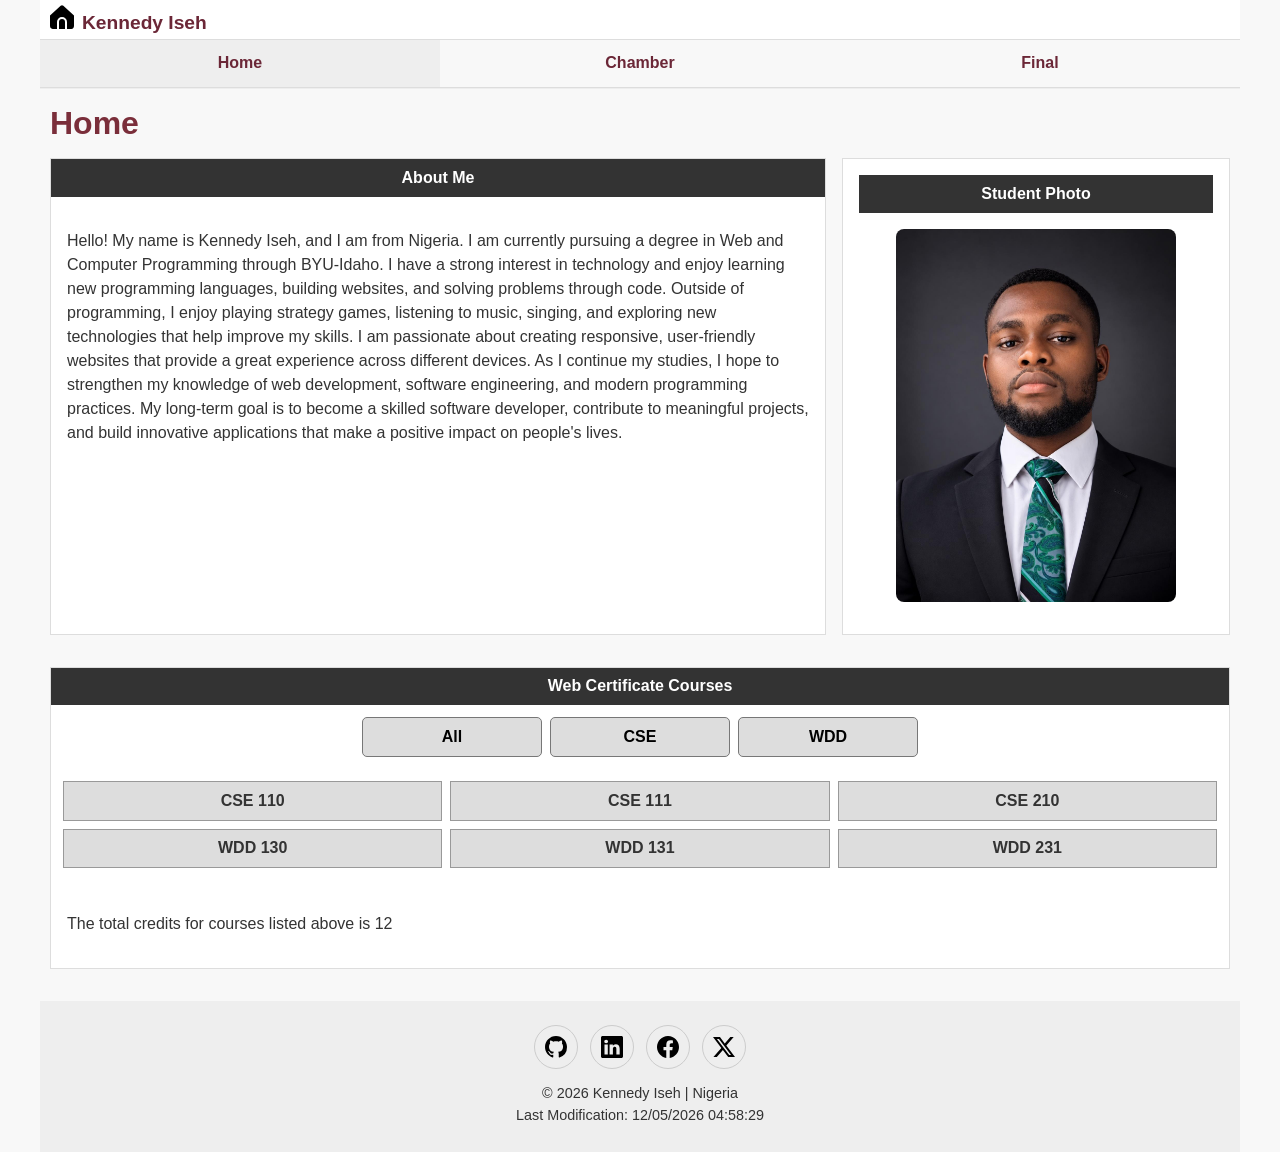
<file: index.html>
<!DOCTYPE html>
<html lang="en">
<head>
    <meta charset="UTF-8">
    <meta name="viewport" content="width=device-width, initial-scale=1.0">

    <title>Kennedy Iseh | WDD 231 Home</title>

    <meta name="description" content="Kennedy Iseh's WDD 231 course homepage featuring web development projects, certificate courses, and responsive design assignments completed through BYU-Idaho.">
    <meta name="author" content="Kennedy Iseh">

    <!-- Google Fonts -->
    <link rel="preconnect" href="https://fonts.googleapis.com">
    <link rel="preconnect" href="https://fonts.gstatic.com" crossorigin>
    <link href="https://fonts.googleapis.com/css2?family=Roboto:wght@300;400;700&display=swap" rel="stylesheet">

    <!-- CSS -->
    <link rel="stylesheet" href="styles/normalize.css">
    <link rel="stylesheet" href="styles/small.css">
    <link rel="stylesheet" href="styles/larger.css">

    <!-- JavaScript -->
    <script src="scripts/navigation.js" defer></script>
    <script src="scripts/course.js" defer></script>
    <script src="scripts/dates.js" defer></script>

    <link rel="icon" href="69_favicon.ico">

    <meta property="og:title" content="Kennedy Iseh | WDD 231 - Web Frontend Development">
    <meta property="og:description" content="Explore Kennedy Iseh's WDD 231 homepage featuring responsive web development projects, programming coursework, and certificate courses completed through BYU-Idaho.">
    <meta property="og:image" content="https://yourdomain.com/images/profile.png">
    <meta property="og:url" content="https://sirg699.github.io/wdd231/">

</head>

<body>

    <header>
        <img src="images/home.svg" alt="Site Logo" width="512" height="512">
        <span>Kennedy Iseh</span>

        <button id="ham-btn" class="hamburger" aria-label="Open Navigation"></button>
    </header>

    <nav id="nav-bar" class="navigation">
        <ul>
            <li class="current"><a href="index.html">Home</a></li>
            <li><a href="#">Chamber</a></li>
            <li><a href="#">Final</a></li>
        </ul>
    </nav>

    <main>

        <h1>Home</h1>

        <section class="about">
            <h2>About Me</h2>

            <p>
                Hello! My name is Kennedy Iseh, and I am from Nigeria. I am currently pursuing a degree in Web and Computer Programming through BYU-Idaho. I have a strong interest in technology and enjoy learning new programming languages, building websites, and solving problems through code. Outside of programming, I enjoy playing strategy games, listening to music, singing, and exploring new technologies that help improve my skills. I am passionate about creating responsive, user-friendly websites that provide a great experience across different devices. As I continue my studies, I hope to strengthen my knowledge of web development, software engineering, and modern programming practices. My long-term goal is to become a skilled software developer, contribute to meaningful projects, and build innovative applications that make a positive impact on people's lives.
            </p>
        </section>

        <section class="photo">
            <h2>Student Photo</h2>

            <img src="images/profile.jpg" alt="Photo of Kennedy Iseh">
        </section>

        <section class="courses">

            <h2>Web Certificate Courses</h2>

            <div class="filter-buttons">
                <button id="all">All</button>
                <button id="cse">CSE</button>
                <button id="wdd">WDD</button>
            </div>

            <div id="course-container"></div>

            <p>
                The total credits for courses listed above is
                <span id="totalCredits"></span>
            </p>

        </section>

    </main>

    <footer>

        <div class="social">

            <a href="https://github.com/sirg699/wdd231" target="_blank">
                <img src="images/github.svg" alt="GitHub" width="22" height="22">
            </a>

            <a href="https://linkedin.com/" target="_blank">
                <img src="images/linkedin.svg" alt="LinkedIn" width="22" height="22">
            </a>

            <a href="https://facebook.com/" target="_blank">
                <img src="images/facebook.svg" alt="Facebook" width="22" height="22">
            </a>

            <a href="https://x.com/" target="_blank">
                <img src="images/twitter-x.svg" alt="Twitter X" width="22" height="22">
            </a>

        </div>

        <p>
            &copy;
            <span id="currentyear"></span>
            Kennedy Iseh | Nigeria
        </p>

        <p id="lastModified"></p>

    </footer>

</body>
</html>
</file>
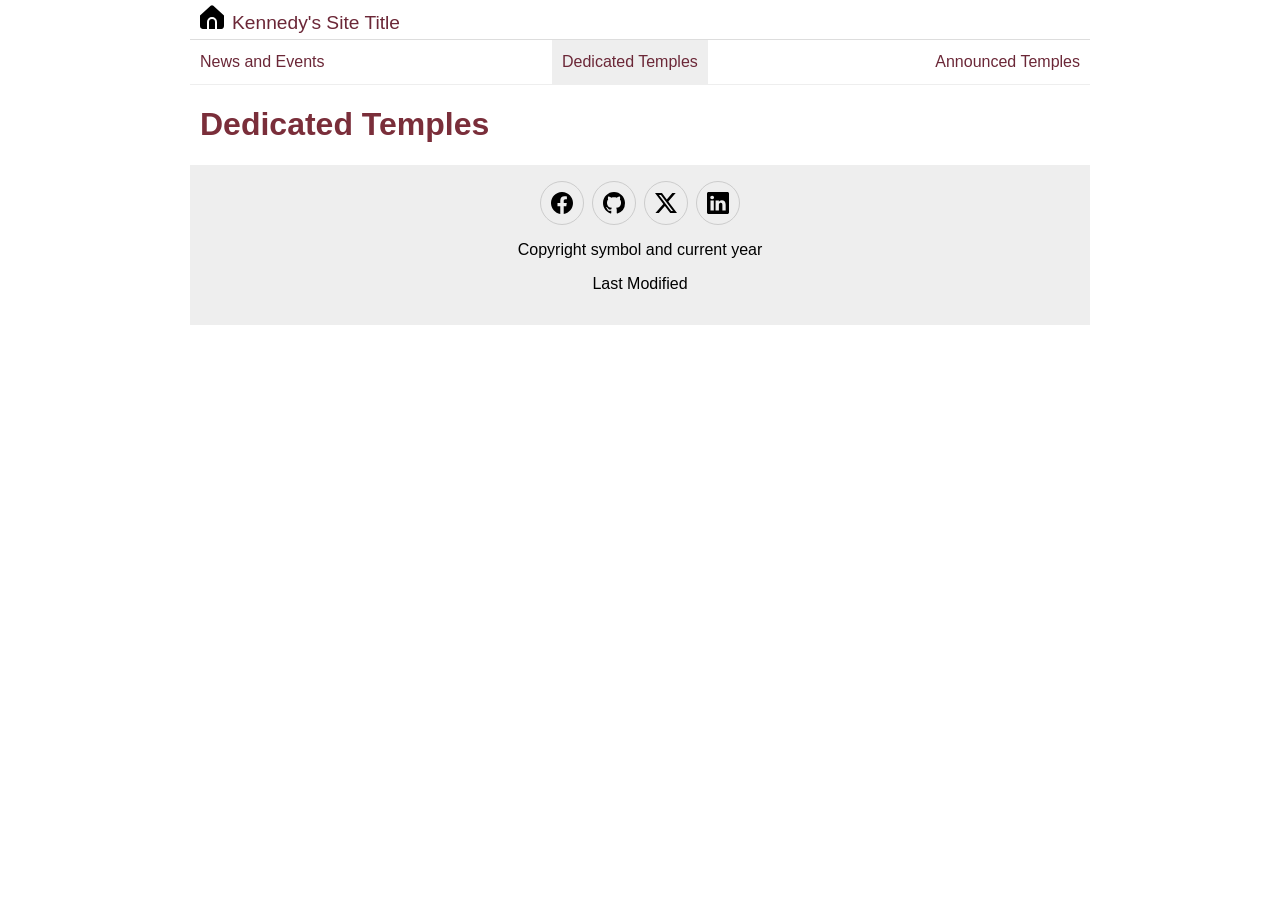
<file: week 1/index.html>
<!DOCTYPE html>
<html lang="en">
<head>
    <meta charset="UTF-8">
    <meta name="viewport" content="width=device-width, initial-scale=1.0">
    <title>Document</title>

    <link rel="preconnect" href="https://fonts.googleapis.com">
    <link rel="preconnect" href="https://fonts.gstatic.com" crossorigin>
    <link href="https://fonts.googleapis.com/css2?family=Roboto:wght@300;400;700&display=swap" rel="stylesheet">

    <link rel="stylesheet" href="styles/normalize.css">
    <link rel="stylesheet" href="styles/base.css">
    <link rel="stylesheet" href="styles/larger.css">

</head>
<body>
    <header>
        <img src="images/home.svg" alt="Site Logo" width="512" height="512">
        <span>Kennedy's Site Title</span>
        <button id="ham-btn" class="hamburger"></button>
    </header>
    <nav id="nav-bar" class="navigation">
        <ul>
            <li><a href="#">News and Events </a></li>
            <li class="current"><a href="#">Dedicated Temples</a></li>
            <li><a href="#">Announced Temples</a></li> 
        </ul>
    </nav>
    <main>
        <h1>Dedicated Temples</h1>
    </main>
    <footer>
        <div class="social">
            <a href="" target="_blank"><img src="images/facebook.svg" alt="Facebook" width="16" height="16"></a>
            <a href="" target="_blank"><img src="images/github.svg" alt="GitHub" width="16" height="16"></a>
            <a href="" target="_blank"><img src="images/twitter-x.svg" alt="Twitter X" width="16" height="16"></a>
            <a href="" target="_blank"><img src="images/linkedin.svg" alt="LinkedIn" width="16" height="16"></a>
        </div>
        <p>Copyright symbol and current year</p>
        <p>Last Modified</p>
    </footer>
    <script src="scripts/navigation.js"></script>
</body>
</html>
</file>
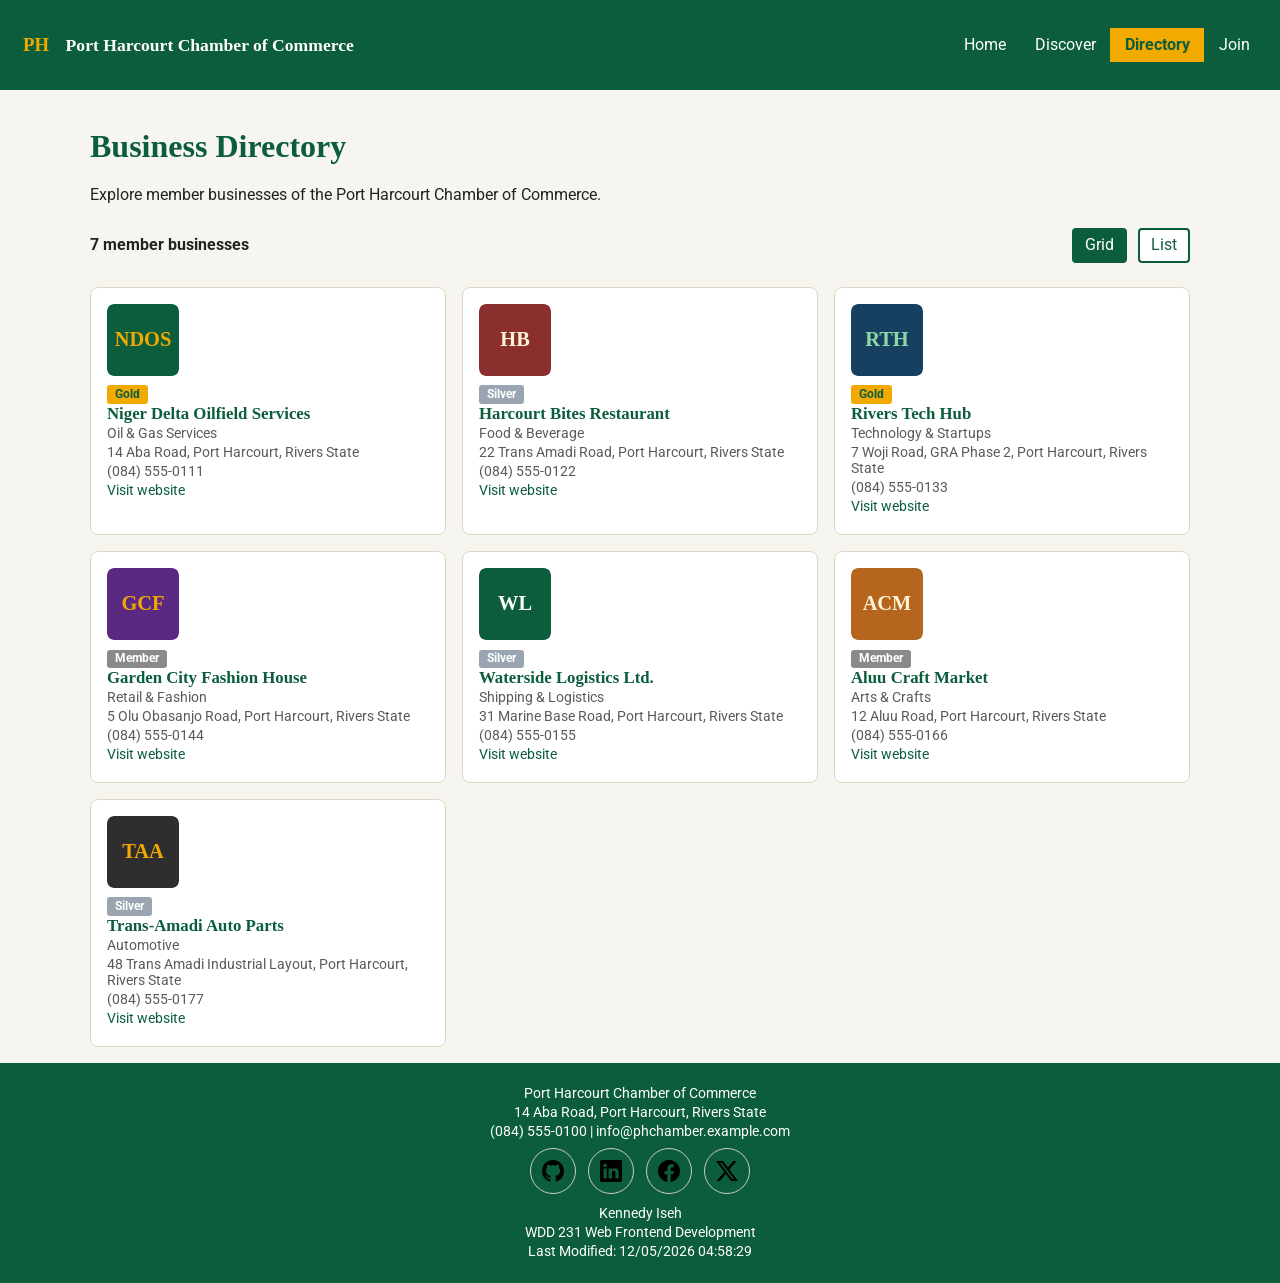
<file: chamber/directory.html>
<!DOCTYPE html>
<html lang="en">
<head>
    <meta charset="UTF-8">
    <meta name="viewport" content="width=device-width, initial-scale=1.0">
    <title>Business Directory | Port Harcourt Chamber of Commerce</title>
    <meta name="description" content="Browse the member business directory of the Port Harcourt Chamber of Commerce, connecting local businesses and patrons across Port Harcourt, Rivers State.">
    <meta name="author" content="Kennedy Isehg">

    <!-- Favicon -->
    <link rel="icon" type="image/svg+xml" href="images/favicon.svg">

    <!-- Facebook / Open Graph meta -->
    <meta property="og:title" content="Business Directory | Port Harcourt Chamber of Commerce">
    <meta property="og:description" content="Browse the member business directory of the Port Harcourt Chamber of Commerce, connecting local businesses and patrons across Port Harcourt, Rivers State.">
    <meta property="og:image" content="https://sirg699.github.io/wdd231/chamber/images/favicon.svg">
    <meta property="og:url" content="https://sirg699.github.io/wdd231/chamber/directory.html">

    <!-- Google Fonts -->
    <link rel="preconnect" href="https://fonts.googleapis.com">
    <link rel="preconnect" href="https://fonts.gstatic.com" crossorigin>
    <link href="https://fonts.googleapis.com/css2?family=Roboto:wght@300;400;700&display=swap" rel="stylesheet">

    <!-- CSS: normalize first, then mobile-first, then larger breakpoint -->
    <link rel="stylesheet" href="styles/normalize.css">
    <link rel="stylesheet" href="styles/small.css">
    <link rel="stylesheet" href="styles/larger.css">
</head>
<body>

    <header>
        <div class="header-brand">
            <img src="images/favicon.svg" alt="Port Harcourt Chamber of Commerce logo">
            <span>Port Harcourt Chamber of Commerce</span>
        </div>
        <button class="nav-toggle" aria-expanded="false" aria-label="Toggle navigation menu">&#9776;</button>
        <nav>
            <ul>
                <li><a href="index.html">Home</a></li>
                <li><a href="discover.html">Discover</a></li>
                <li><a href="directory.html" aria-current="page">Directory</a></li>
                <li><a href="join.html">Join</a></li>
            </ul>
        </nav>
    </header>

    <main>
        <h1>Business Directory</h1>
        <p>Explore member businesses of the Port Harcourt Chamber of Commerce.</p>

        <div class="directory-header">
            <p><strong id="member-count"></strong></p>
            <div class="view-toggle">
                <button id="grid-view-btn" class="active" aria-label="Grid view">Grid</button>
                <button id="list-view-btn" aria-label="List view">List</button>
            </div>
        </div>

        <section id="member-display" class="grid-view">
            <!-- Member cards are injected here by js/directory.js -->
        </section>
    </main>

    <footer>
        <div class="footer-contact">
            <p>Port Harcourt Chamber of Commerce</p>
            <p>14 Aba Road, Port Harcourt, Rivers State</p>
            <p>(084) 555-0100 | info@phchamber.example.com</p>
        </div>

        <div class="social">
            <a href="https://github.com/sirg699/wdd231" target="_blank">
                <img src="images/github.svg" alt="GitHub" width="22" height="22">
            </a>
            <a href="https://linkedin.com/" target="_blank">
                <img src="images/linkedin.svg" alt="LinkedIn" width="22" height="22">
            </a>
            <a href="https://facebook.com/" target="_blank">
                <img src="images/facebook.svg" alt="Facebook" width="22" height="22">
            </a>
            <a href="https://x.com/" target="_blank">
                <img src="images/twitter-x.svg" alt="Twitter X" width="22" height="22">
            </a>
        </div>
        <p>Kennedy Iseh</p>
        <p>WDD 231 Web Frontend Development</p>
        <p>Last Modified: <span id="lastModified"></span></p>
    </footer>

    <script src="scripts/directory.js"></script>
</body>
</html>
</file>
<file: styles/small.css>
* {
    font-family: Arial, sans-serif;
    box-sizing: border-box;
}

body {
    margin: 0;
    background-color: #f8f8f8;
    color: #333;
}

header {
    display: grid;
    grid-template-columns: 24px auto 44px;
    padding: 5px 0 5px 10px;
    align-items: end;
    border-bottom: solid 1px #ddd;
    column-gap: 8px;
    background-color: white;
}

header img {
    display: block;
    width: 100%;
    height: auto;
    padding-bottom: 5px;
}

header span {
    font-size: 1.2rem;
    color: #6B2737;
    font-weight: bold;
}

.hamburger {
    background: none;
    border: none;
    color: #6B2737;
    cursor: pointer;
    font-family: Verdana, Geneva, Tahoma, sans-serif;
}

.hamburger::before {
    content: "\2630";
    font-size: 2rem;
}

.hamburger.show::before {
    content: "\00D7";
    font-size: 2rem;
}

/* Navigation */

.navigation {
    display: none;
}

.navigation.show {
    display: block;
}

.navigation ul {
    list-style: none;
    margin: 0;
    padding: 0;
}

.navigation li {
    border-bottom: 1px solid #ddd;
}

.navigation a {
    display: block;
    padding: .9rem 10px;
    color: #6B2737;
    text-decoration: none;
    font-weight: bold;
}

.navigation li.current {
    background-color: #eee;
}

.navigation a:hover {
    background-color: #E07A5F;
    color: white;
}

/* Main */

main {
    max-width: 1000px;
    margin: 0 auto;
    padding: 0 10px 1rem;
}

h1 {
    margin-left: 10px;
    color: #7A2E3A;
}

/* Sections */

section {
    background: white;
    margin-bottom: 1rem;
    border: 1px solid #ddd;
}

section h2 {
    margin: 0;
    padding: .6rem;
    background: #333;
    color: white;
    text-align: center;
    font-size: 1rem;
}

section p {
    padding: 1rem;
    line-height: 1.5;
}

/* Student Photo */

.photo {
    text-align: center;
    padding: 1rem;
}

.photo img {
    width: 100%;
    max-width: 220px;
    height: auto;
    display: block;
    margin: 1rem auto;
    border-radius: 8px;
}

/* Course Buttons */

.filter-buttons {
    display: flex;
    gap: .5rem;
    padding: .75rem;
}

.filter-buttons button {
    flex: 1;
    padding: .6rem;
    border: 1px solid #777;
    background: #ddd;
    cursor: pointer;
    border-radius: 5px;
    font-weight: bold;
}

.filter-buttons button:hover {
    background: #E07A5F;
    color: white;
}

/* Course Cards */

#course-container {
    display: grid;
    gap: .5rem;
    padding: .75rem;
}

.course {
    background: #ddd;
    text-align: center;
    padding: .6rem;
    border: 1px solid #999;
    font-weight: bold;
}

/* Credits */

#credits {
    text-align: center;
    padding-bottom: 1rem;
}

/* Footer */

footer {
    background-color: #eee;
    padding: 1rem 10px;
    text-align: center;
}

.social {
    display: flex;
    justify-content: center;
    gap: 12px;
    margin-bottom: .8rem;
}

.social a {
    display: flex;
    justify-content: center;
    align-items: center;
    border: #ccc solid 1px;
    border-radius: 50%;
    width: 44px;
    height: 44px;
}

.social img {
    width: 22px;
    height: 22px;
}

.social a:hover {
    background-color: #E07A5F;
}

footer p {
    margin: .3rem 0;
    font-size: .9rem;
}
</file>
<file: styles/larger.css>
@media only screen and (min-width: 38rem) {

    header,
    main,
    nav,
    footer {
        max-width: 1200px;
        margin: 0 auto;
    }

    header {
        grid-template-columns: 24px auto;
    }

    .hamburger {
        display: none;
    }

    .navigation {
        display: block;
        border-bottom: solid 1px #eee;
    }

    .navigation ul {
        display: flex;
        justify-content: space-between;
    }

    .navigation li {
        flex: 1;
    }

    .navigation a {
        border: none;
        text-align: center;
    }

    /* Main Layout */

    main {
        display: grid;
        grid-template-columns: 2fr 1fr;
        gap: 1rem;
        padding: 1rem 10px;
    }

    h1 {
        grid-column: 1 / 3;
        margin: 0;
    }

    .about {
        grid-column: 1 / 2;
    }

    .photo {
        grid-column: 2 / 3;
    }

    .courses {
        grid-column: 1 / 3;
    }

    /* Student Photo */

    .photo img {
        max-width: 280px;
    }

    /* Course Buttons */

    .filter-buttons {
        justify-content: center;
    }

    .filter-buttons button {
        max-width: 180px;
    }

    /* Course Cards */

    #course-container {
        grid-template-columns: repeat(3, 1fr);
    }

    /* Footer */

    footer {
        padding: 1.5rem;
    }

    .social {
        margin-bottom: 1rem;
    }

}
</file>
<file: week 1/styles/base.css>
* {
    font-family: Arial, sans-serif;
    box-sizing: border-box;
}
header {
    display: grid;
    grid-template-columns:  24px auto 44px;
    padding: 5px 0 5px 10px;
    align-items: end;
    border-bottom: solid 1px #ddd;
    column-gap: 8px;
}
header img {
    display: block;
    width: 100%;
    height: auto;
    padding-bottom: 5px;
}
header span {
    font-size: 1.2rem;
    color: #6B2737;
}
.hamburger {
    background: none;
    border: none;
    color: #6B2737;
    cursor: pointer;
    font-family: Verdana, Geneva, Tahoma, sans-serif;
}
.hamburger::before {
    content: "\2630";
    font-size: 2rem;
}
.hamburger.show::before {
    content: "\00D7";
    font-size: 2rem;
}

.navigation {
    display: none;
}
.navigation.show {
    display: block;
}
.navigation ul {
    list-style-type: none;
    padding: 0;
    margin: 0;
}
.navigation a {
    display: block; 
    padding: .8rem 10px;
    color: #6B2737;
    text-decoration: none;
    border-bottom: solid 1px #ddd;
}
.navigation li.current {
    background-color: #eee;
}
.navigation a:hover {
    background-color: #E07A5F;
}

h1 {
    margin-left: 10px;
    color: #7A2E3A;
}


footer {
    background-color: #eee;
    padding: 1rem 10px;
    text-align: center;
}
.social {
    display: flex;
    justify-content: center;
    column-gap: 8px;
}
.social a {
    display: flex;
    justify-content: center;
    align-items: center;
    border: #ccc solid 1px;
    border-radius: 22px;
    width: 44px;
    height: 44px;
}
.social img {
    width: 22px;
    height: 22px;
}
.social a:hover {
    background-color: #E07A5F;
}
</file>
<file: week 1/styles/larger.css>
@media only screen and (min-width: 38rem) {

    header, main, nav, footer {
        max-width: 900px;
        margin: 0 auto;
    }
    header {
        grid-template-columns: 24px auto;
    }
    .hamburger {
        display:none;
    }
    .navigation {
        display: block;
        border-bottom: solid 1px #eee;
    }
    .navigation ul {
        display: flex;
        justify-content: space-between;
    }
    .navigation a {
        border: none;
    }

}
</file>
<file: chamber/styles/small.css>
:root {
  --primary-color: #0B5D3B;      /* deep green */
  --secondary-color: #F2A900;    /* gold */
  --background-color: #F7F5EF;   /* warm off-white */
  --surface-color: #FFFFFF;
  --text-color: #222222;
  --muted-text: #5A5A5A;
  --header-text: #FFFFFF;
  --border-color: #DDD6C4;

  --font-heading: Georgia, "Times New Roman", serif;
  --font-body: "Roboto", Arial, Helvetica, sans-serif;
}

/* ---------- Base ---------- */
body {
  font-family: var(--font-body);
  color: var(--text-color);
  background-color: var(--background-color);
  min-width: 320px;
}

a {
  color: var(--primary-color);
  text-decoration: none;
}
a:hover, a:focus {
  text-decoration: underline;
}

h1, h2, h3 {
  font-family: var(--font-heading);
  color: var(--primary-color);
}

img {
  display: block;
  width: 100%;
  height: auto;
}

/* ---------- Header ---------- */
header {
  display: flex;
  align-items: center;
  justify-content: space-between;
  flex-wrap: wrap;
  background-color: var(--primary-color);
  color: var(--header-text);
  padding: 0.75rem 1rem;
}

.header-brand {
  display: flex;
  align-items: center;
  gap: 0.6rem;
}

.header-brand img {
  width: 40px;
  height: 40px;
}

.header-brand span {
  font-family: var(--font-heading);
  font-size: 1.1rem;
  font-weight: bold;
  color: var(--header-text);
}

.nav-toggle {
  background: none;
  border: 2px solid var(--header-text);
  color: var(--header-text);
  font-size: 1.1rem;
  padding: 0.3rem 0.6rem;
  border-radius: 4px;
  cursor: pointer;
}

/* ---------- Navigation ---------- */
nav {
  width: 100%;
  background-color: var(--primary-color);
  order: 3;
}

.navigation ul {
  
  padding: 0;
  margin: 0;
}

nav ul {
  display: none;
  flex-direction: column;
  border-top: 1px solid rgba(255, 255, 255, 0.2);
  list-style-type: none;
}

nav ul.open {
  display: flex;
}

nav a {
  display: block;
  padding: 0.75rem 1rem;
  color: var(--header-text);
  border-bottom: 1px solid rgba(255, 255, 255, 0.12);
}

nav a:hover, nav a:focus, nav a[aria-current="page"] {
  background-color: var(--secondary-color);
  color: var(--primary-color);
  text-decoration: none;
  font-weight: bold;
}

/* ---------- Main content ---------- */
main {
  padding: 1rem;
  max-width: 1100px;
  margin: 0 auto;
}

/* ---------- Directory controls ---------- */
.directory-header {
  display: flex;
  align-items: center;
  justify-content: space-between;
  flex-wrap: wrap;
  gap: 0.5rem;
  margin-bottom: 1rem;
}

.view-toggle button {
  background-color: var(--surface-color);
  border: 2px solid var(--primary-color);
  color: var(--primary-color);
  padding: 0.4rem 0.7rem;
  margin-left: 0.4rem;
  border-radius: 4px;
  cursor: pointer;
}

.view-toggle button.active {
  background-color: var(--primary-color);
  color: var(--header-text);
}

/* ---------- Member cards: grid & list ---------- */
#member-display {
  display: grid;
  grid-template-columns: 1fr;
  gap: 1rem;
}

#member-display.list-view {
  grid-template-columns: 1fr;
}

.member-card {
  background-color: var(--surface-color);
  border: 1px solid var(--border-color);
  border-radius: 8px;
  padding: 1rem;
  display: flex;
  flex-direction: column;
  gap: 0.5rem;
}

.list-view .member-card {
  flex-direction: row;
  align-items: center;
  gap: 1rem;
}

.member-card img {
  width: 72px;
  height: 72px;
  border-radius: 6px;
  flex-shrink: 0;
}

.member-card h3 {
  margin: 0;
  font-size: 1.05rem;
}

.member-card p {
  margin: 0.15rem 0;
  font-size: 0.9rem;
  color: var(--muted-text);
}

.membership-badge {
  display: inline-block;
  align-self: flex-start;
  font-size: 0.75rem;
  font-weight: bold;
  padding: 0.15rem 0.5rem;
  border-radius: 3px;
  color: #fff;
}

.badge-1 { background-color: #8A8A8A; }   /* member */
.badge-2 { background-color: #9AA5B1; }   /* silver */
.badge-3 { background-color: var(--secondary-color); color: var(--primary-color); }


/* ---------- Hero ---------- */
.hero {
  position: relative;
  margin: -1rem -1rem 1.5rem -1rem;
}

.hero img {
  width: 100%;
  height: 260px;
  object-fit: cover;
}

.hero-content {
  position: absolute;
  inset: 0;
  display: flex;
  flex-direction: column;
  align-items: flex-start;
  justify-content: center;
  gap: 0.75rem;
  padding: 1.25rem;
  background: linear-gradient(90deg, rgba(11, 93, 59, 0.75) 0%, rgba(11, 93, 59, 0.15) 80%);
}

.hero-content h1 {
  color: #FFFFFF;
  margin: 0;
  font-size: 1.5rem;
}

.hero-content p {
  color: #FFFFFF;
  margin: 0;
  max-width: 30ch;
}

.cta-button {
  display: inline-block;
  background-color: var(--secondary-color);
  color: var(--primary-color);
  font-weight: bold;
  padding: 0.6rem 1.1rem;
  border-radius: 5px;
}

.cta-button:hover, .cta-button:focus {
  text-decoration: none;
  background-color: #FFFFFF;
}

/* ---------- Section headings ---------- */
.home-section {
  margin-bottom: 2rem;
}

/* ---------- Current events ---------- */
.events-list {
  display: flex;
  flex-direction: column;
  gap: 0.75rem;
}

.event-card {
  background-color: var(--surface-color);
  border: 1px solid var(--border-color);
  border-left: 5px solid var(--secondary-color);
  border-radius: 6px;
  padding: 0.75rem 1rem;
}

.event-card .event-date {
  font-weight: bold;
  color: var(--primary-color);
}

/* ---------- Weather ---------- */
#weather-section {
  background-color: var(--surface-color);
  border: 1px solid var(--border-color);
  border-radius: 8px;
  padding: 1rem;
}

.current-weather {
  display: flex;
  align-items: center;
  gap: 0.75rem;
  margin-bottom: 0.75rem;
}

.current-weather img {
  width: 60px;
  height: 60px;
}

#current-temp {
  font-size: 1.8rem;
  font-weight: bold;
  color: var(--primary-color);
}

#forecast {
  display: flex;
  justify-content: space-between;
  gap: 0.5rem;
}

.forecast-day {
  flex: 1;
  text-align: center;
  background-color: var(--background-color);
  border-radius: 6px;
  padding: 0.5rem;
}

.forecast-day img {
  width: 40px;
  height: 40px;
  margin: 0 auto;
}

.forecast-label {
  font-weight: bold;
  margin: 0;
}

.forecast-temp {
  margin: 0;
}

/* ---------- Spotlights ---------- */
#spotlights {
  display: grid;
  grid-template-columns: 1fr;
  gap: 1rem;
}

.spotlight-card {
  background-color: var(--surface-color);
  border: 1px solid var(--border-color);
  border-top: 5px solid var(--primary-color);
  border-radius: 8px;
  padding: 1rem;
  text-align: center;
}

.spotlight-card img {
  width: 80px;
  height: 80px;
  margin: 0 auto 0.5rem auto;
  border-radius: 6px;
}

.spotlight-card h3 {
  margin: 0.3rem 0;
  font-size: 1rem;
}

.spotlight-card p {
  margin: 0.15rem 0;
  font-size: 0.85rem;
  color: var(--muted-text);
}



/* ---------- Footer ---------- */
footer {
  background-color: var(--primary-color);
  color: var(--header-text);
  padding: 1.25rem 1rem;
  text-align: center;
  font-size: 0.85rem;
}

footer .footer-contact {
  margin-bottom: 0.5rem;
}

footer p {
  margin: 0.2rem 0;
}

.social {
    display: flex;
    justify-content: center;
    gap: 12px;
    margin-bottom: .8rem;
}

.social a {
    display: flex;
    justify-content: center;
    align-items: center;
    border: #ccc solid 1px;
    border-radius: 50%;
    width: 44px;
    height: 44px;
}

.social img {
    width: 22px;
    height: 22px;
}

.social a:hover {
    background-color: #E07A5F;
}
</file>
<file: chamber/styles/larger.css>
@media (min-width: 640px) {
  header {
    flex-wrap: nowrap;
  }

  .nav-toggle {
    display: none;
  }

  nav {
    width: auto;
    order: 2;
  }

  nav ul {
    display: flex !important;
    flex-direction: row;
    border-top: none;
  }

  nav a {
    border-bottom: none;
    padding: 0.5rem 0.9rem;
  }

  #member-display.grid-view {
    grid-template-columns: repeat(2, 1fr);
  }

  /* ---------- Home page layout ---------- */
  .hero img {
    height: 380px;
  }

  .hero-content h1 {
    font-size: 2.2rem;
  }

  .home-columns {
    display: grid;
    grid-template-columns: 1fr 1fr;
    gap: 1.5rem;
    align-items: start;
  }

  #spotlights {
    grid-template-columns: repeat(2, 1fr);
  }
}

@media (min-width: 900px) {
  #member-display.grid-view {
    grid-template-columns: repeat(3, 1fr);
  }

  #spotlights {
    grid-template-columns: repeat(3, 1fr);
  }
}
</file>
